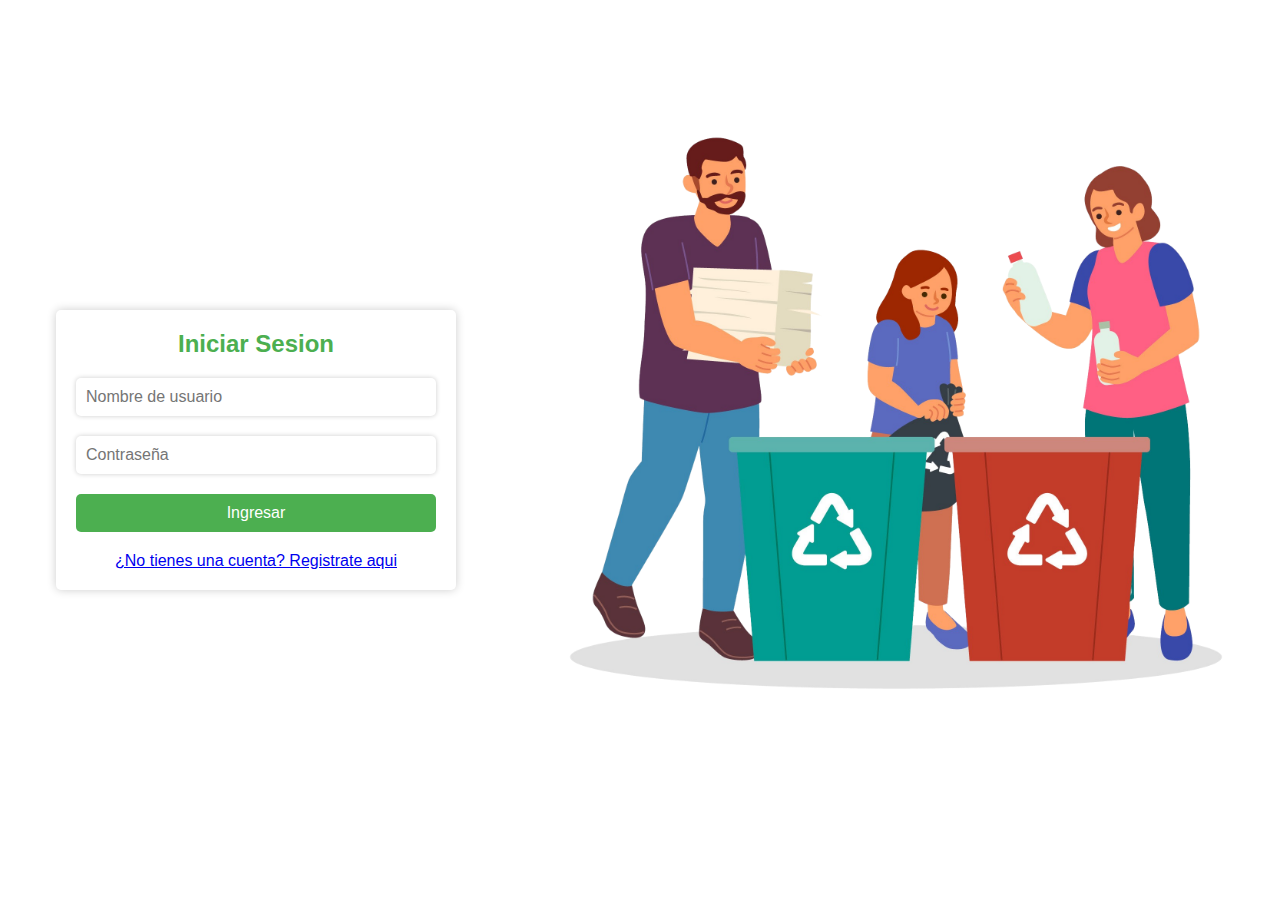
<file: components/htmls/register.html>
<!DOCTYPE html>
<html lang="en">
<head>
    <meta charset="UTF-8">
    <meta name="viewport" content="width=device-width, initial-scale=1.0">

    <link rel="stylesheet" href="../styles/register.css">

    <title>Inicio Sesion</title>
</head>
<body>
    <main class="main dos">
        <div class="cont-form">
            <form id="login-form" class="form">
                <h2 class="titulo-form">Iniciar Sesion</h2>
    
                <input class="user-name" type="text" name="username" placeholder="Nombre de usuario" required>
                <input class="password" type="password" name="password" placeholder="Contraseña" required>
                
                <input class="btn-form" id="btn-ingresar" type="submit" value="Ingresar">
    
                <a href="#" id="register-form-link" class="link-form">¿No tienes una cuenta? Registrate aqui</a>
            </form>
    
            <form id="register-form" class="form">
                <h2 class="titulo-form">Registrarse</h2>
    
                <input class="name" type="text" name="name" placeholder="Nombre" required>
                <input class="last-name" type="text" name="last-name" placeholder="Apellido" required>
                <input class="user-name" type="text" name="username" placeholder="Nombre de usuario" required>
                <input class="password" type="password" name="password" placeholder="Contraseña" required>
                <input class="confirm-password" type="password" name="confirm-password" placeholder="Confirmar Contraseña" required>
    
                <input class="btn-form" id="btn-registrar" type="submit" value="Registrarse">
    
                <a href="#" id="login-form-link" class="link-form">¿Ya tienes una cuenta? Inicia sesion aqui</a>
            </form>
        </div>

        <div class="cont-detalle">
            <div class="cont-img-detalle">
                <img src="../img/img-register/familia-reciclando.png" alt="">
            </div>
        </div>

        <div class="decoracion esfera-inferior-derecha"></div>
    </main>

    <script src="../js/register.js"></script>
</body>
</html>
</file>
<file: components/styles/register.css>
*{
    margin: 0;
    padding: 0;
    box-sizing: border-box;
    font-family: 'Segoe UI', Tahoma, Geneva, Verdana, sans-serif;
}

.main{
    width: 100%;
    height: 100vh;
    display: flex;
    justify-content: center;
    align-items: center;
    position: relative;
    overflow: hidden;
}

.cont-form{
    width: 40%;
    display: flex;
    justify-content: center;
    align-items: center;
}

.cont-detalle{
    width: 60%;
    height: 100%;
    display: flex;
    justify-content: center;
    align-items: center;
}

.form{
    width: 400px;
    background-color: #fff;
    border-radius: 5px;
    box-shadow: 0px 0px 10px rgba(0,0,0,0.2);
    padding: 20px;
    display: flex;
    flex-direction: column;
}

.titulo-form{
    font-size: 24px;
    /* color: #333; */
    color: #4CAF50;
    text-align: center;
    margin-bottom: 20px;
}

.user-name, .password, .confirm-password, .name ,.last-name{
    width: 100%;
    border: none;
    border-radius: 5px;
    box-shadow: 0px 0px 5px rgba(0,0,0,0.2);
    margin-bottom: 20px;
    padding: 10px;
    font-size: 16px;
}

.btn-form{
    width: 100%;
    background-color: #4CAF50 !important;
    /* 24563f */
    border: none;
    border-radius: 5px;
    font-size: 16px;
    color: white;
    padding: 10px;
    cursor: pointer;
}

.btn-form:hover{
    background-color: #0f9d58;
}

.link-form{
    margin-top: 20px;
    text-align: center;
}

.link-form:hover{
    text-decoration: underline;
}

#register-form{
    display: none;
}

.cont-img-detalle {
    width: 100%;
    min-height: 100%;
}

.cont-img-detalle img{
    width: 100%;
}

.decoracion{
    width: 2000px;
    height: 2000px;
    background-color: #4CAF50;
    border-radius: 50%;
    opacity: 0;
    position: absolute;
    z-index: -9999;
    transition: opacity 1s ease;
}

.esfera-superior-izquierda{
    z-index: -9999;
    animation: esfera-izquierda 1s ease forwards;
}

.esfera-inferior-derecha{
    z-index: -9999;
    animation: esfera-deracha 1s ease forwards;
}

.difuminado{
    animation: difuminado 1s ease forwards;
}

.mensaje-exito{
    padding: 20px;
    position: absolute;
    z-index: 999;
    bottom: 5%;
    right: 5%;
    margin: auto;
    color: white;
    font-size: 20px;
    text-align: center;
    background-color: rgba(5, 181, 5, 0.438);
    border-radius: 5px;
}

.mensaje-error{
    padding: 20px;
    position: absolute;
    z-index: 999;
    bottom: 5%;
    right: 5%;
    margin: auto;
    color: white;
    font-size: 20px;
    text-align: center;
    border-radius: 5px;
    background-color: rgba(223, 24, 24, 0.596);
}


@keyframes esfera-izquierda{
    from{
        top: 0;
        left: 0;
        opacity: 0;
        transition: top 0.5s ease, left 0.5s ease, opacity 1s ease;
    }

    to{
        top: -125%;
        left: -70%;
        opacity: 1;
        transition: top 0.5s ease, left 0.5s ease, opacity 1s ease;
    }
}

@keyframes esfera-deracha {
    from{
        bottom: 0;
        right: 0;
        opacity: 0;
        transition: bottom 0.5s ease, right 0.5s ease, opacity 1s ease;
    }

    to{
        bottom: -125%;
        right: -70%;
        opacity: 1;
        transition: bottom 0.5s ease, right 0.5s ease, opacity 1s ease;
    }
}


@keyframes difuminado {
    0%{
        opacity: 0;
        transition: opacity 1s ease;
    }

    50%{
        opacity: 0.5;
        transition: opacity 1s ease;
    }

    100%{
        opacity: 1;
        transition: opacity 1s ease;
    }
}


@media screen and (max-width: 425px){

    .cont-detalle{
        display: none;
    }

    .cont-form{
        width: 90%;
    }

    .decoracion{
        width: 1500px;
        height: 1500px;
    }

}
</file>
